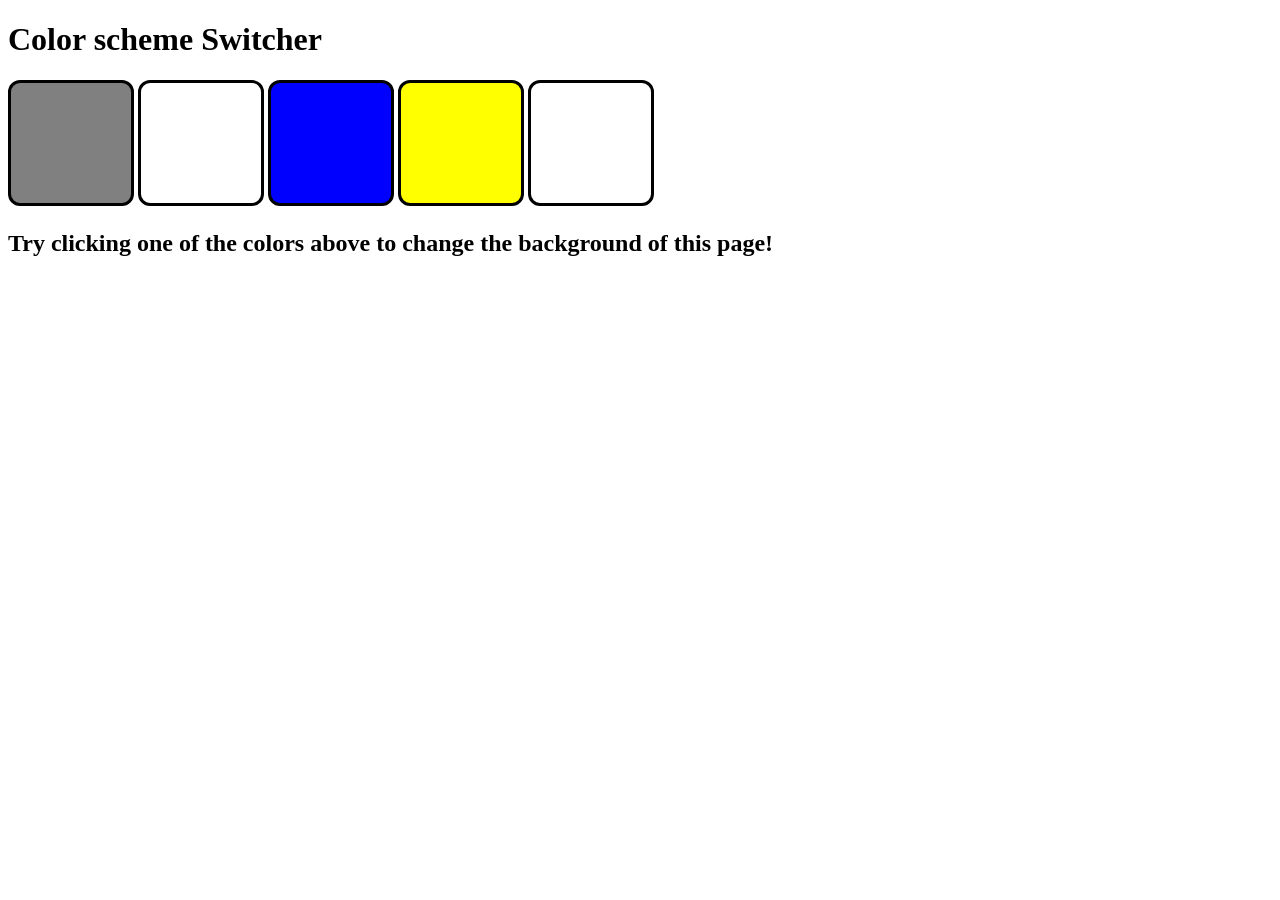
<file: JavaScript/07_projects/01_colourChanger/index.html>
<!doctype html>
<html lang="en">
  <head>
    <meta charset="UTF-8" />
    <meta name="viewport" content="width=device-width, initial-scale=1.0" />
    <link rel="stylesheet" href="style.css" />
    <title>Document</title>
    <style>
      .bg {
        background-color: #2f2f2f;
      }
    </style>
  </head>
  <body class="">
    <div class="canvas">
      <h1>Color scheme Switcher</h1>
      <span class="button" id="grey"></span>
      <span class="button" id="white"></span>
      <span class="button" id="blue"></span>
      <span class="button" id="yellow"></span>
      <span class="button" id="yell"></span>

      <h2>
        Try clicking one of the colors above
        <span>to change the background of this page!</span>
      </h2>
    </div>
    <script src="script.js"></script>
  </body>
</html>
</file>
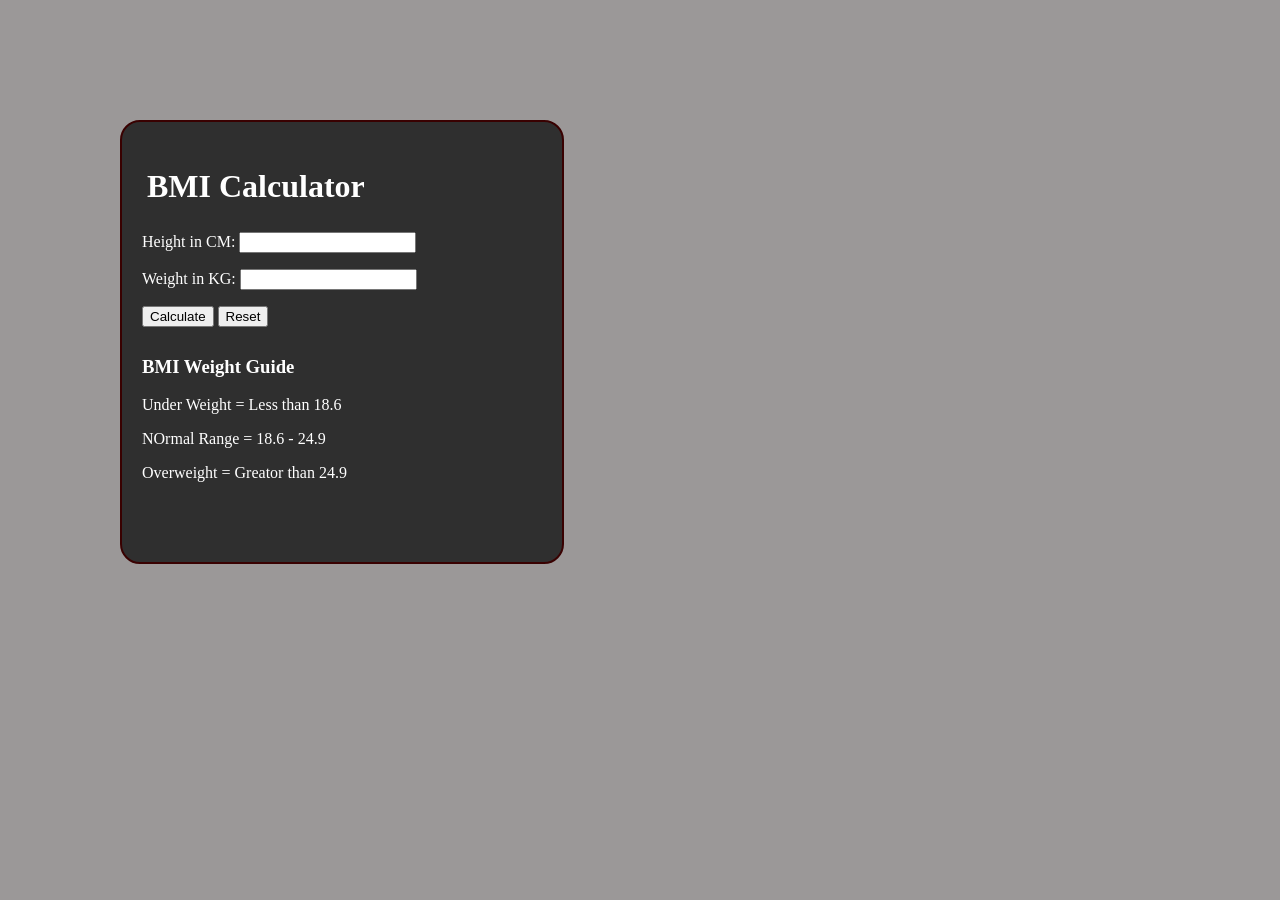
<file: JavaScript/07_projects/02_BMICalculator/index.html>
<!doctype html>
<html lang="en">
  <head>
    <meta charset="UTF-8" />
    <meta name="viewport" content="width=device-width, initial-scale=1.0" />
    <link rel="stylesheet" href="style.css" />
    <title>DOM Project | BMI Calculator</title>
    <style>
      .bg {
        background-color: #9b9898;
        color: #fff;
      }
    </style>
  </head>
  <body class="bg">
    <div class="container">
      <h1 id="heading">BMI Calculator</h1>
      <form action="">
        <p>
          <label for="height">Height in CM: </label
          ><input type="text" id="height" name="height" />
        </p>
        <p>
          <lable>Weight in KG: </lable>
          <input type="text" name="weight" id="weight" />
        </p>
        <button type="submit" style="cursor: pointer">Calculate</button>
        <button type="button" id="reset" style="cursor: pointer">Reset</button>
        <div id="results"></div>
        <dir id="guide"></dir>
        <div id="weight-guide">
          <h3>BMI Weight Guide</h3>
          <p>Under Weight = Less than 18.6</p>
          <p>NOrmal Range = 18.6 - 24.9</p>
          <p>Overweight = Greator than 24.9</p>
        </div>
      </form>
    </div>
  </body>
  <script src="script.js"></script>
</html>
</file>
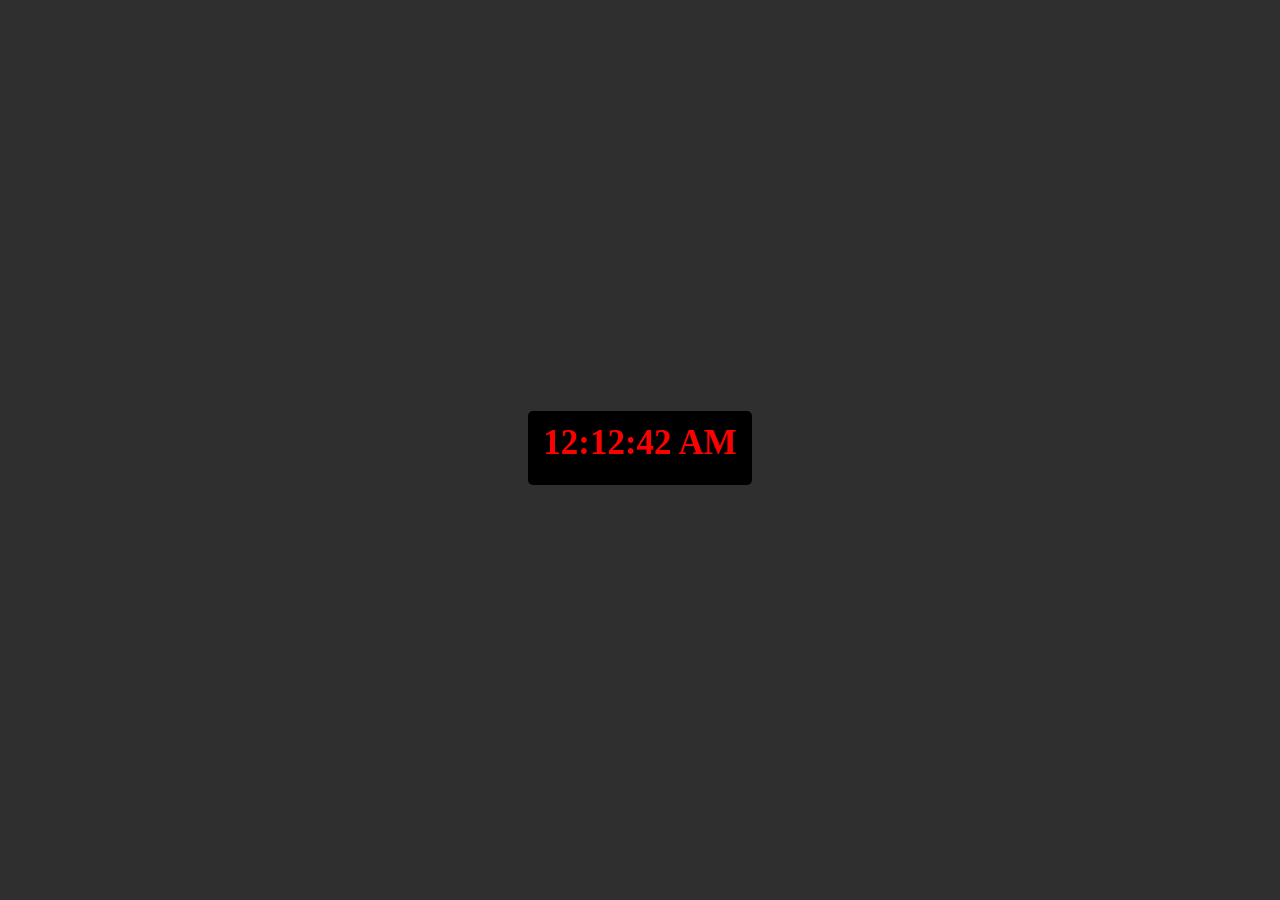
<file: JavaScript/07_projects/03_DigitalClock/index.html>
<!doctype html>
<html lang="en">
  <head>
    <meta charset="UTF-8" />
    <meta name="viewport" content="width=device-width, initial-scale=1.0" />
    <link rel="stylesheet" href="style.css" />
    <title>DOM Project | Digital Clock</title>
  </head>
  <body class="bg">
    <div id="clock"></div>
  </body>
  <script src="script.js"></script>
</html>
</file>
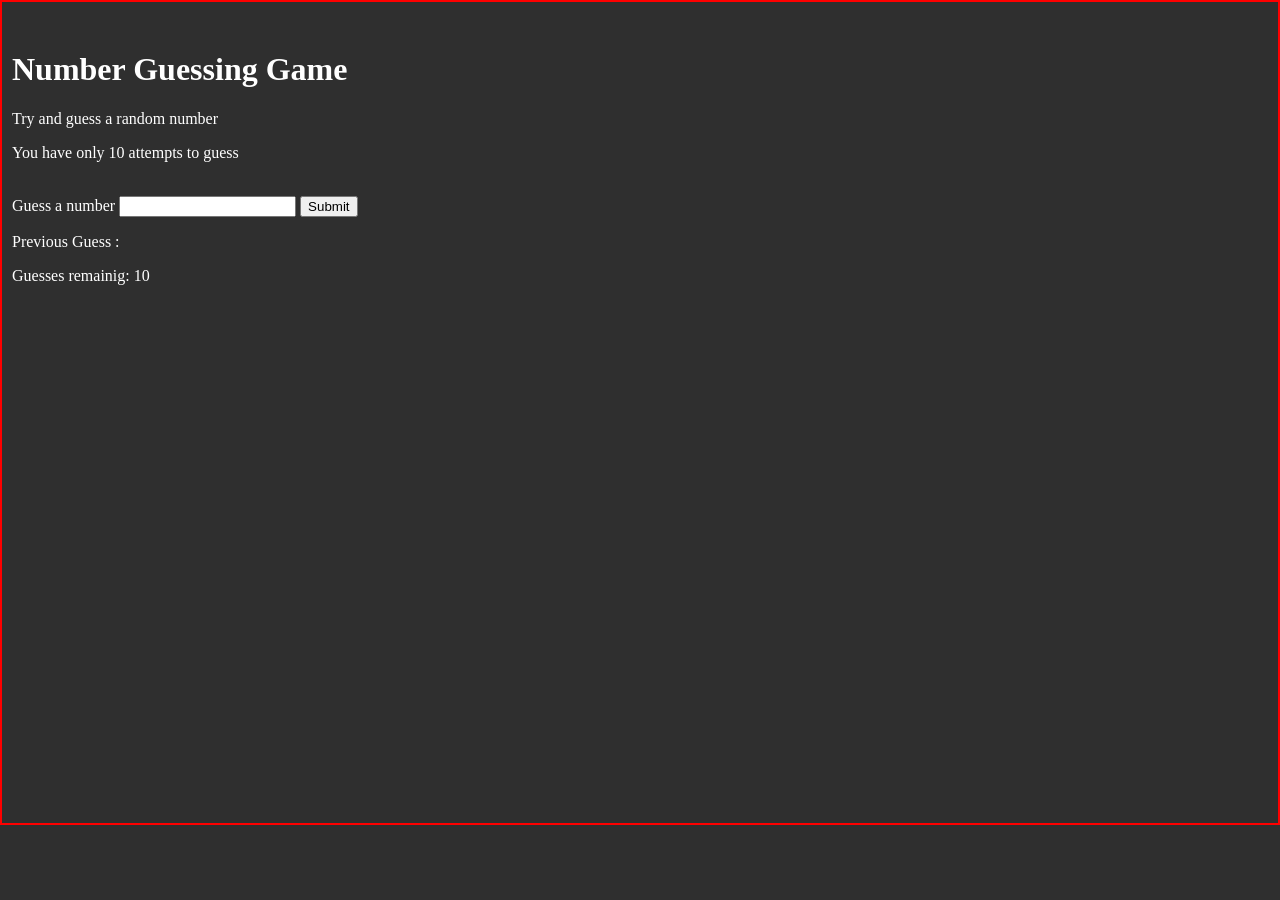
<file: JavaScript/07_projects/04_GuessTheNumber/index.html>
<!doctype html>
<html lang="en">
  <head>
    <meta charset="UTF-8" />
    <meta name="viewport" content="width=device-width, initial-scale=1.0" />
    <link rel="stylesheet" href="style.css" />
    <title>DOM Project | Number Guessing</title>
  </head>
  <body class="bg">
    <br id="wrapper">
      <h1>Number Guessing Game</h1>
      <p>Try and guess a random number</p>
      <p>You have only 10 attempts to guess</p>

    </br>
    <form action="" class="form">
        <label for="guessfield" id="guess">Guess a number</label>
        <input type="text" name="guessField" id="guessField">
        <input type="submit" id="subt" vaue="Submit Guess" class="guessSubmit">
    </form>

    <div class="resultParas">
        <p>Previous Guess : <span class="guesses"></span></p>
        <p>Guesses remainig: <span class="lastResult">10</span></p>
        <p class="lowOrHi"></p>
    </div>
    </div>
  </body>
  <script src="script.js"></script>
</html>
</file>
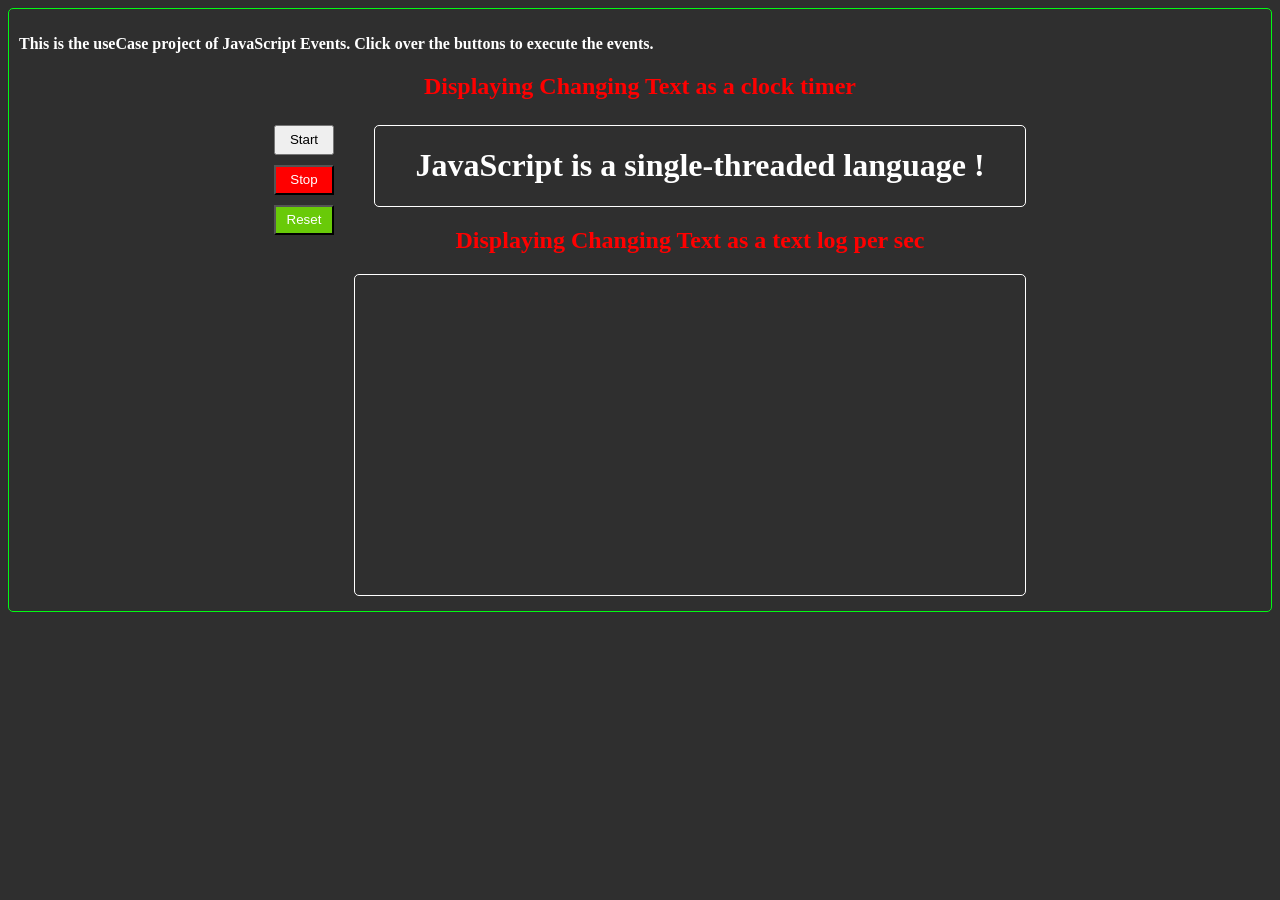
<file: JavaScript/07_projects/05_TextTraversal/index.html>
<!doctype html>
<html lang="en">
  <head>
    <meta charset="UTF-8" />
    <meta name="viewport" content="width=device-width, initial-scale=1.0" />
    <title>Event Project | Text Traversal</title>
    <link rel="stylesheet" href="style.css" />
  </head>
  <body>
    <div id="main">
      <p id="quote">
        This is the useCase project of JavaScript Events. Click over the buttons
        to execute the events.
      </p>
      <h2 class="title">Displaying Changing Text as a clock timer</h2>
      <div id="container">
        <div id="buttons">
          <button id="start" class="start">Start</button>
          <button id="stop" class="stop">Stop</button>
          <button id="reset" class="reset">Reset</button>
        </div>
        <div id="container2">
          <div id="content">
            <h1 id="name">JavaScript is a single-threaded language !</h1>
          </div>
          <div id="log">
            <h2 class="title">
              Displaying Changing Text as a text log per sec
            </h2>
            <div id="logs"></div>
          </div>
        </div>
      </div>
    </div>
  </body>
  <script src="script.js"></script>
</html>
</file>
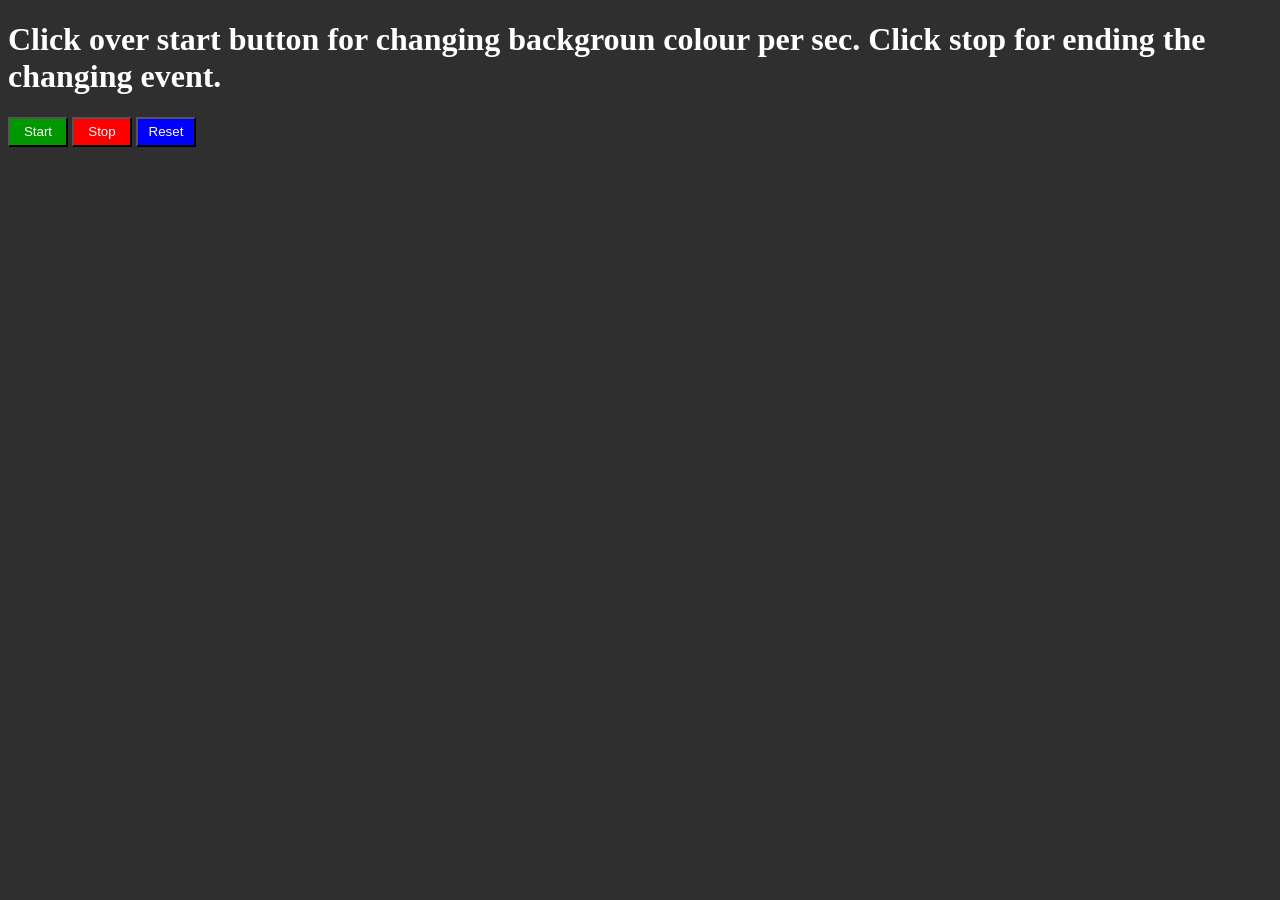
<file: JavaScript/07_projects/06_BackgroundColorChanger/index.html>
<!doctype html>
<html lang="en">
  <head>
    <meta charset="UTF-8" />
    <meta name="viewport" content="width=device-width, initial-scale=1.0" />
    <title>DOM project | Background Colour Changer</title>
    <link rel="stylesheet" href="./style.css" />
  </head>
  <body>
    <div id="container">
      <h1>
        Click over start button for changing backgroun colour per sec. Click
        stop for ending the changing event.
      </h1>
      <div id="buttons">
        <button id="start" class="start">Start</button>
        <button id="stop">Stop</button>
        <button id="reset">Reset</button>
      </div>
    </div>
  </body>
  <script src="script.js"></script>
</html>
</file>
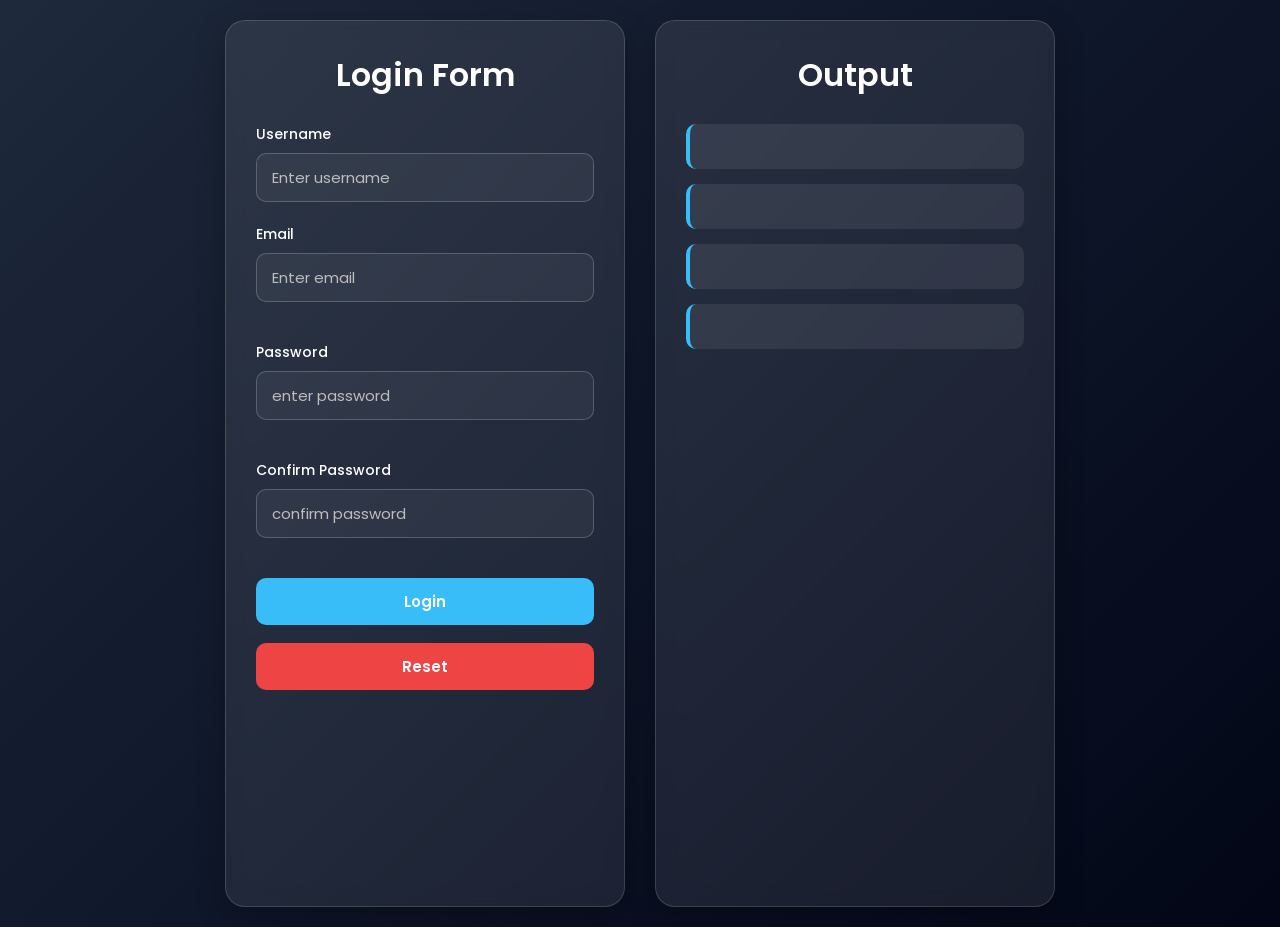
<file: JavaScript/07_projects/07_authentication/index.html>
<!doctype html>
<html lang="en">
  <head>
    <meta charset="UTF-8" />
    <meta name="viewport" content="width=device-width, initial-scale=1.0" />
    <title>Login Project</title>
    <link rel="stylesheet" href="style.css" />
  </head>
  <body>
    <div id="main">
      <div id="container">
        <h1 class="title">Login Form</h1>
        <form action="" id="form">
          <div>
            <label for="username">Username</label>
            <input
              type="text"
              placeholder="Enter username"
              name="username"
              id="username"
            />
            <p class="error"></p>
          </div>
          <div>
            <label for="email">Email</label>
            <input
              type="text"
              placeholder="Enter email"
              name="email"
              id="email"
            />
          </div>
          <p class="error"></p>
          <div>
            <label for="password">Password</label>
            <input
              type="text"
              placeholder="enter password"
              name="password"
              id="password"
            />
          </div>
          <p class="error"></p>
          <div>
            <label for="confirmpassword">Confirm Password</label>
            <input
              type="text"
              placeholder="confirm password"
              name="confirmpassword"
              id="confirmPassword"
            />
          </div>
          <p class="error"></p>
          <button type="submit">Login</button>
          <button type="button" id="reset">Reset</button>
        </form>
      </div>
      <div id="container2">
        <h1 id="output">Output</h1>
        <div id="formValue">
          <p id="name"></p>
          <p id="mail"></p>
          <p id="key"></p>
          <p id="ckey"></p>
        </div>
      </div>
    </div>
  </body>
  <script src="script.js"></script>
</html>
</file>
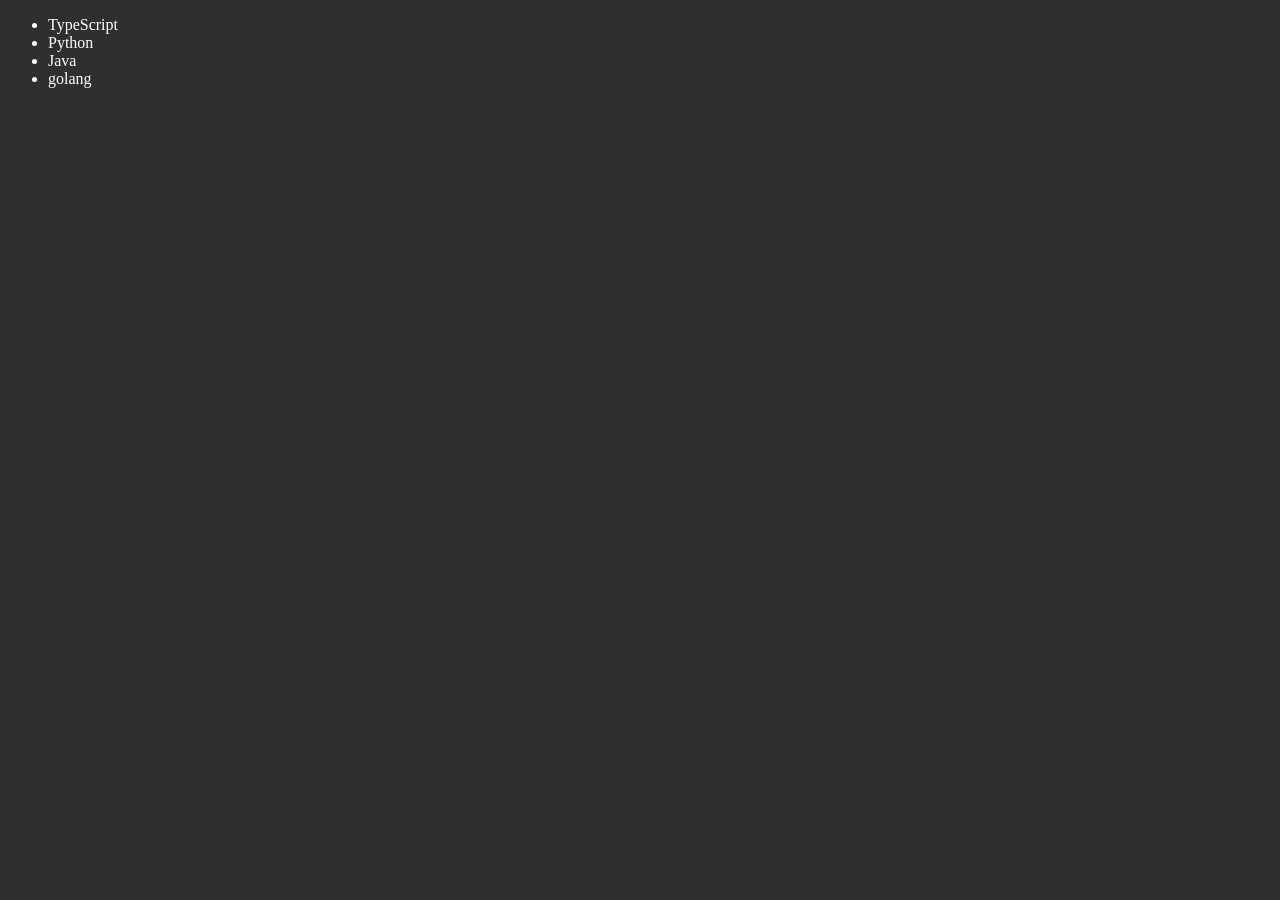
<file: JavaScript/06_DOM/four.html>
<!doctype html>
<html lang="en">
  <head>
    <meta charset="UTF-8" />
    <title>DOM Learning | Part 4</title>
    <style>
      .bg {
        background-color: #2f2f2f;
        color: #fff;
      }
    </style>
  </head>
  <body class="bg">
    <ul class="language">
      <li>JavaScript</li>
    </ul>
  </body>
  <script>
    function addLanguage(langName) {
      const li = document.createElement("li");
      li.innerHTML = `${langName}`;
      document.querySelector(".language").appendChild(li);
    }
    addLanguage("Python");
    addLanguage("Java");

    //inserting list optimizingly{Best approach}
    function addOptimizedLanguage(langName) {
      const li = document.createElement("li");
      li.appendChild(document.createTextNode(langName));
      document.querySelector(".language").appendChild(li);
    }
    addOptimizedLanguage("golang");
    addOptimizedLanguage("ruby");

    //Editing inside the elements: {replace Python with Node}
    const li = document.querySelector("li:nth-child(2)");
    console.log(li);
    // li.innerHTML = "Node";  // less optimal
    const newText = document.createElement("li");
    newText.textContent = "Node";
    // li.replaceWith(newText);   //value replaced

    //Second Edit {Not in practice}
    const firstLang = document.querySelector("li:first-child");
    console.log(firstLang);
    firstLang.outerHTML = "<li>TypeScript</li>";

    //remove
    const lastLang = document.querySelector("li:last-child");
    console.log(lastLang);
    lastLang.remove();
  </script>
</html>
</file>
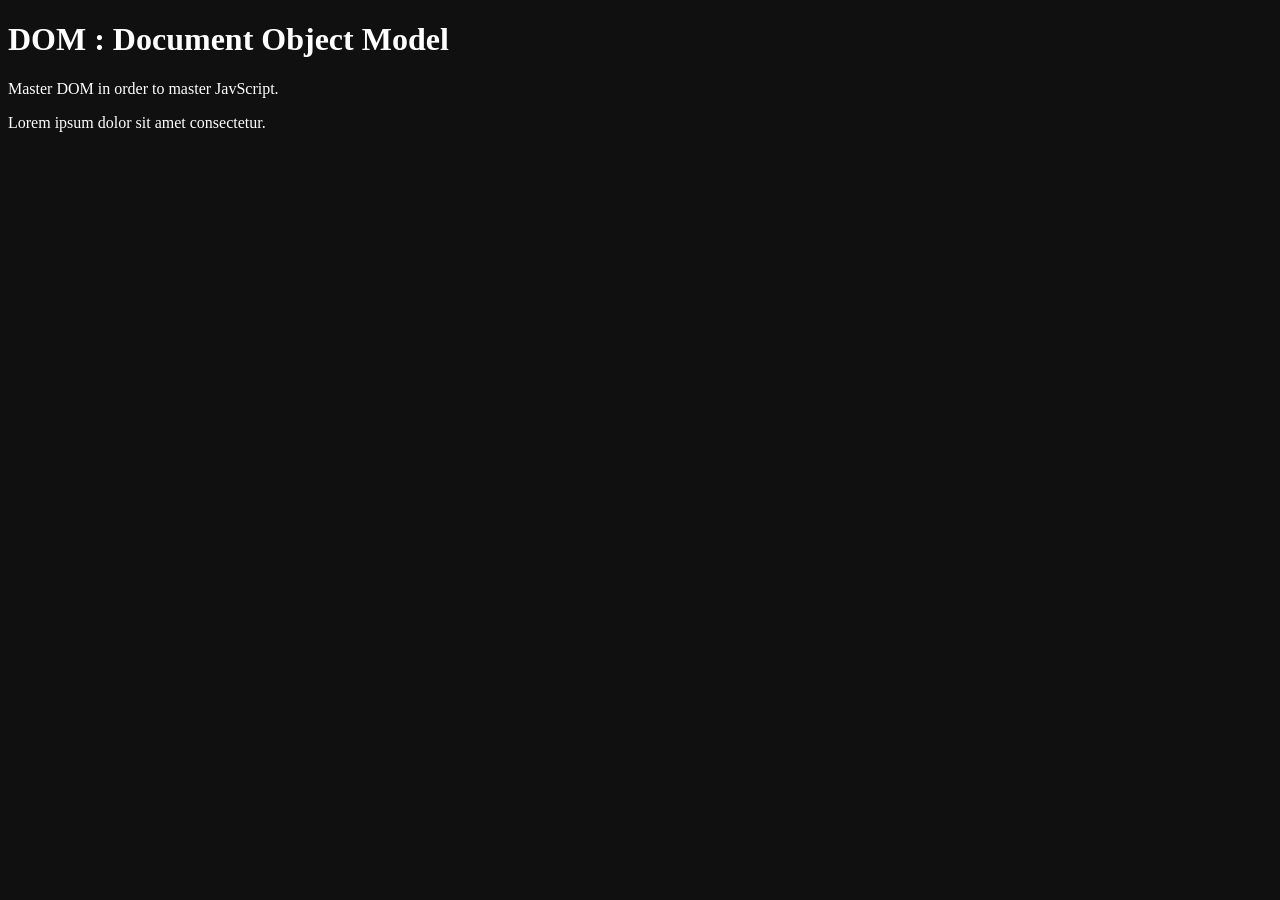
<file: JavaScript/06_DOM/one.html>
<!doctype html>
<html lang="en">
  <head>
    <meta charset="UTF-8" />
    <title>DOM Learning</title>
    <style>
      .bg-color {
        background-color: rgba(0, 0, 0, 0.936);
        color: #fff;
      }
    </style>
  </head>
  <body class="bg-color">
    <div>
      <h1 id="title" class="heading">DOM : Document Object Model</h1>
      <p>Master DOM in order to master JavScript.</p>
      <p>Lorem ipsum dolor sit amet consectetur.</p>
    </div>
  </body>
</html>
</file>
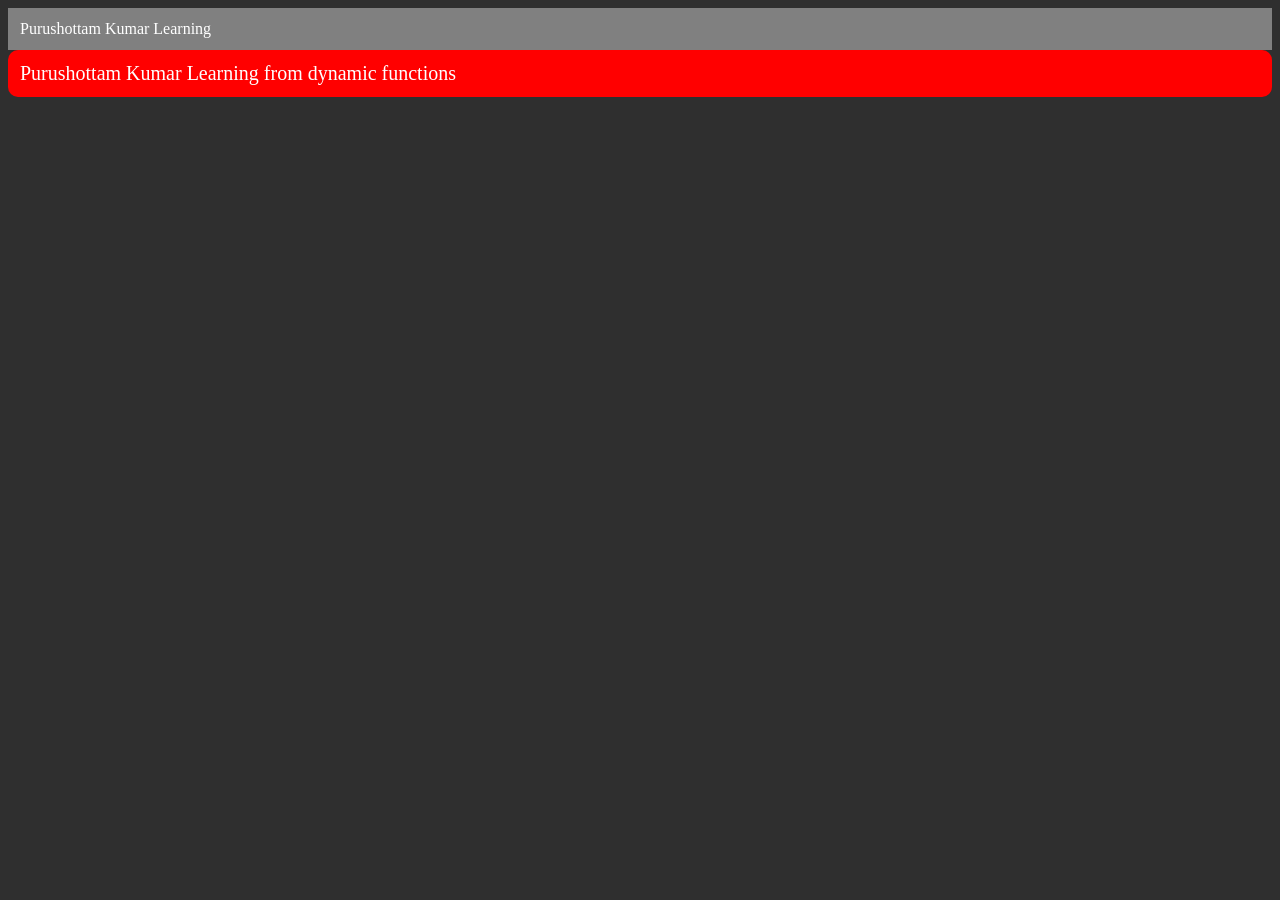
<file: JavaScript/06_DOM/third.html>
<!doctype html>
<html lang="en">
  <head>
    <meta charset="UTF-8" />
    <title>DOM Learning | Part 3</title>
    <style>
      .bg {
        background-color: #2f2f2f;
        color: #fff;
      }
    </style>
  </head>
  <body class="bg"></body>
  <script>
    const div = document.createElement("div"); //create a div element
    console.log(div);
    div.className = "main"; //set class name
    div.id = Math.round(Math.random() * 10 + 1); // set id
    div.Attribute = ("title", "generated title");
    div.style.backgroundColor = "gray";
    div.style.padding = "12px";
    // div.innerText = "Purushottam Kumar Learning"
    const addText = document.createTextNode("Purushottam Kumar Learning");
    div.appendChild(addText);

    document.body.appendChild(div);

    // ++++++++++++{function creation: creating a div element}+++++++++++
    function addDiv(text, id, className, styles = {}) {
      const div = document.createElement("div"); //create a div
      const divText = document.createTextNode(text); //create a textNode to attch text
      div.appendChild(divText); //attaching text into the div element
      div.id = id;
      div.className = className;
      Object.assign(div.style, styles); // Apply styles dynamically
      document.body.appendChild(div); // attaching div element to th page by appending inside the body tag children
    }

    addDiv(
      "Purushottam Kumar Learning from dynamic functions",
      "main-div",
      "main",
      {
        backgroundColor: "red",
        color: "white",
        padding: "12px",
        borderRadius: "10px",
        fontSize: "20px",
      },
    );
  </script>
</html>
</file>
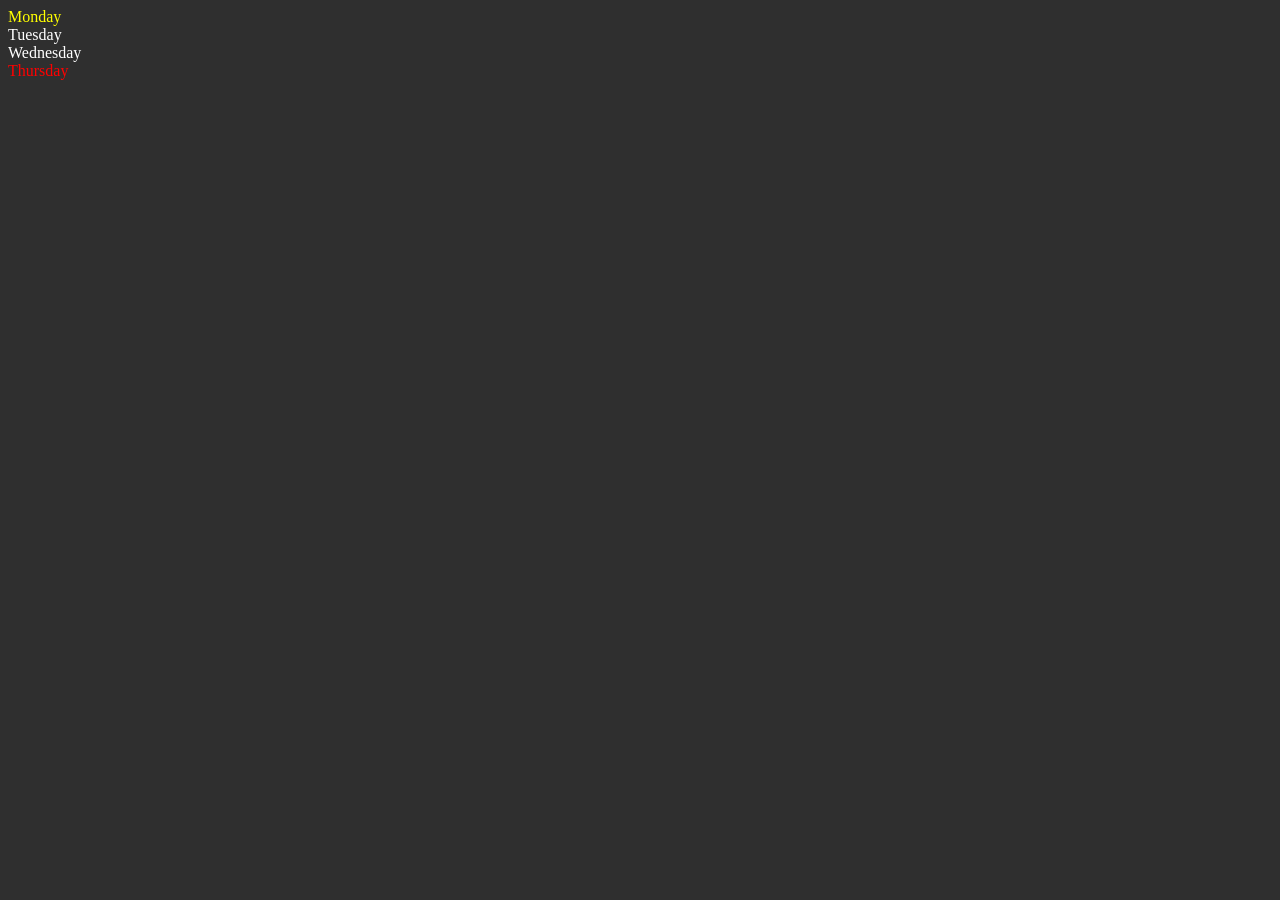
<file: JavaScript/06_DOM/two.html>
<!doctype html>
<html lang="en">
  <head>
    <meta charset="UTF-8" />
    <title>DOM Learning| Part 2</title>
    <style>
      .bg {
        background-color: #2f2f2f;
        color: #fff;
      }
    </style>
  </head>
  <body class="bg">
    <div class="parent">
      <div class="day">Monday</div>
      <div class="day">Tuesday</div>
      <div class="day">Wednesday</div>
      <div class="day">Thursday</div>
    </div>
  </body>
  <script>
    const parent = document.querySelector(".parent");
    console.log(parent);
    console.log(parent.children); //all days [HTMLCollection]
    console.log(parent.children[2]); //wednesday
    console.log(parent.children[0]); //Monday
    console.log(parent.children[3].innerHTML); //thursday

    // looping

    for (let i = 0; i < parent.children.length; i++) {
      console.log(parent.children[i].innerHTML);
    }

    parent.children[3].style.color = "red";
    parent.children[0].style.color = "yellow";

    //JS Properties
    console.log(parent.firstElementChild); //Monday
    console.log(parent.lastElementChild); //Thursday

    //child to parent movement
    const dayOne = document.querySelector(".day");
    console.log(dayOne);
    console.log(dayOne.parentElement);
    console.log(dayOne.nextElementSibling);

    console.log("NODES: ", parent.childNodes);
  </script>
</html>
</file>
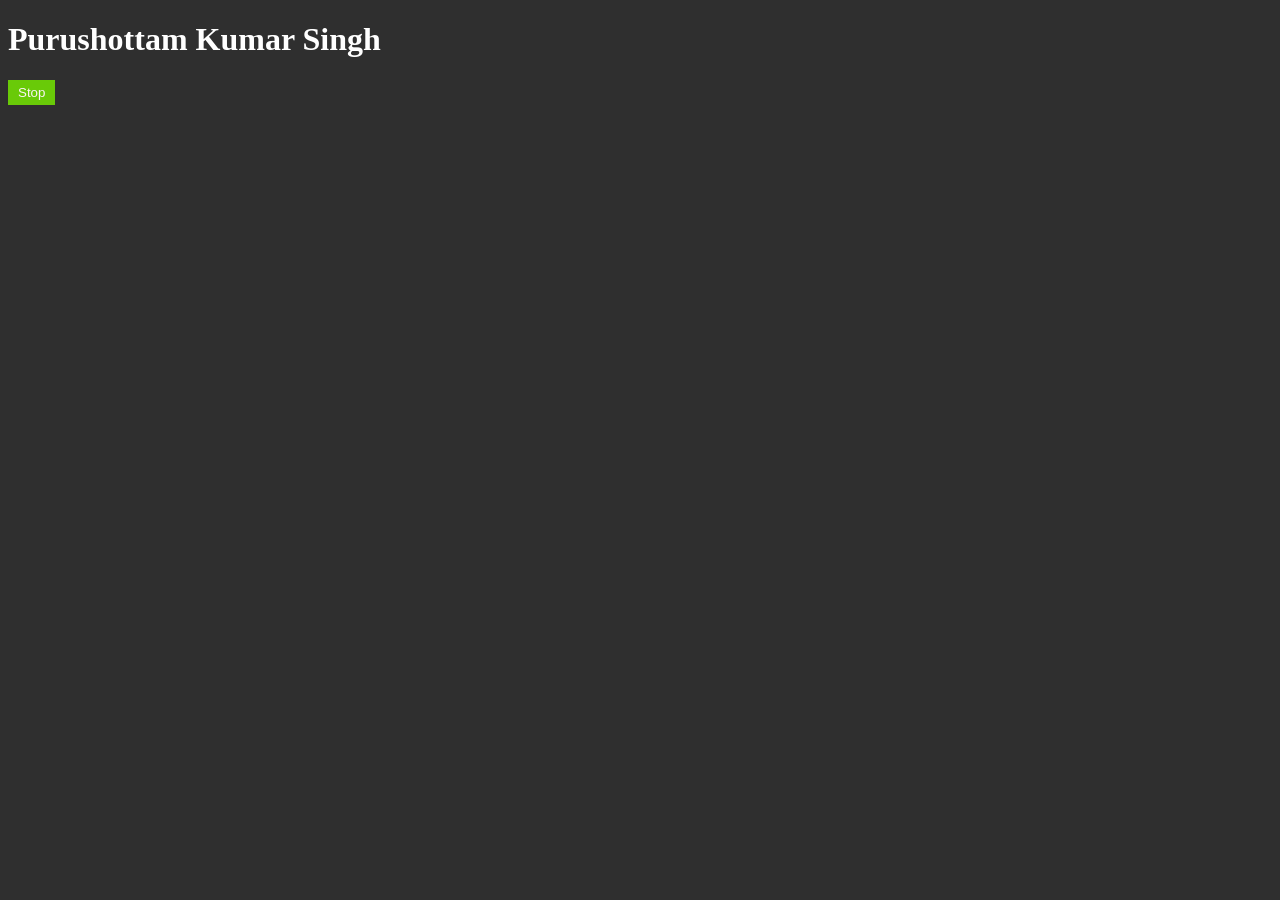
<file: JavaScript/09_async_code/one.html>
<!doctype html>
<html lang="en">
  <head>
    <meta charset="UTF-8" />
    <meta name="viewport" content="width=device-width, initial-scale=1.0" />
    <title>Async Code Concepts | one</title>
    <style>
      body {
        background-color: #2f2f2f;
        color: #fff;
      }
      #stop {
        background-color: #69ca08;
        color: #faf4f4;
        border: none;
        padding: 5px 10px;
        cursor: pointer;
      }
    </style>
  </head>
  <body>
    <h1 id="name">Purushottam Kumar Singh</h1>
    <button id="stop">Stop</button>
  </body>
  <script>
    // setTimeout(call back), clearTimeout(call back), setInterval(call back)

    const sayName = function () {
      console.log("Purushottam Kumar");
    };

    const setName = function () {
      document.getElementById("name").innerHTML = "Kunwar Nikhil Singh";
    };

    setTimeout(sayName, 2000);
    const stopName = setTimeout(setName, 2000); //will change the name present inside H1 after 2 sec

    // stop the name changing by clicking over stop button before 2 sec
    document.querySelector("#stop").addEventListener("click", (e) => {
      clearTimeout(stopName);
      console.log(`STOPPED`);
    });
  </script>
</html>
</file>
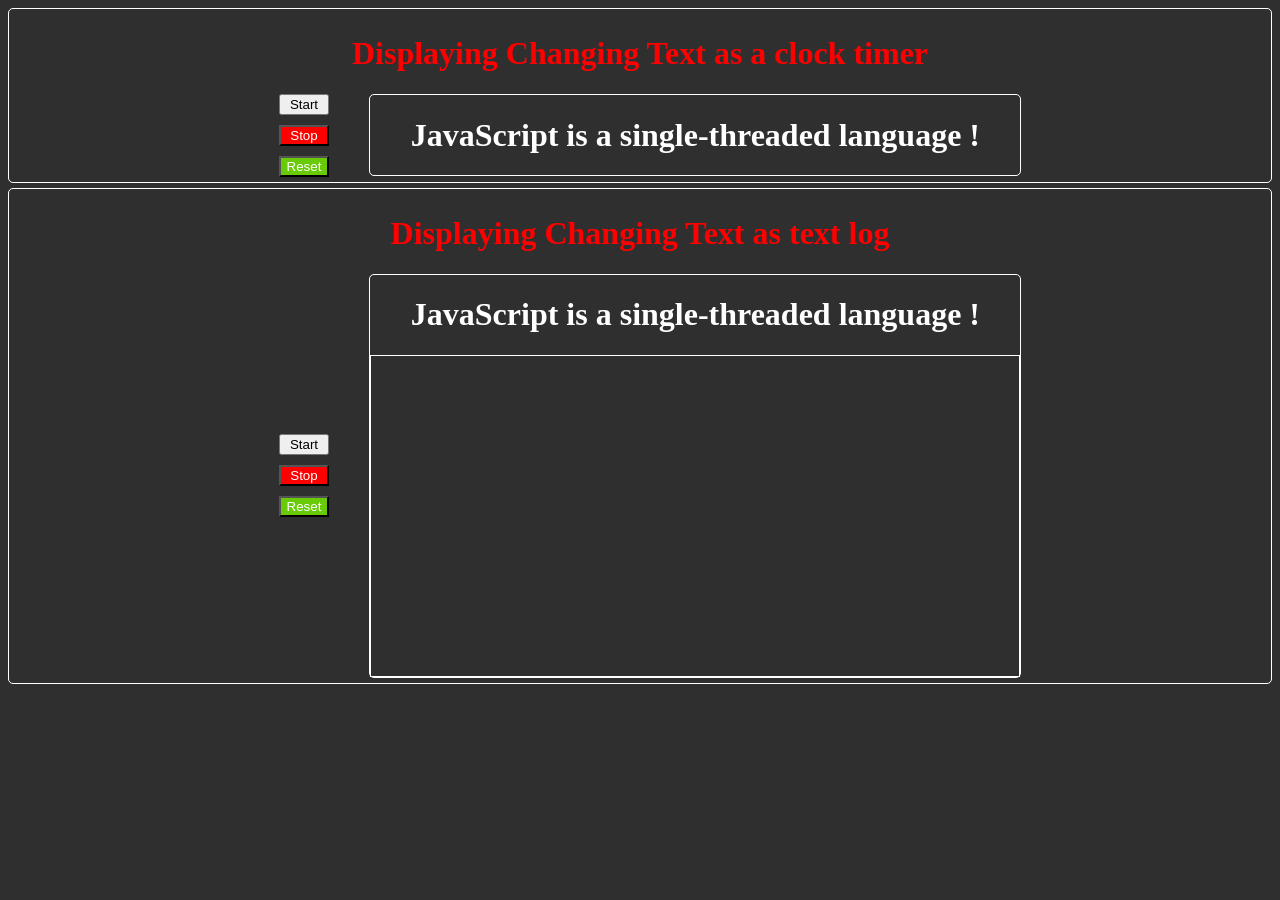
<file: JavaScript/09_async_code/two.html>
<!doctype html>
<html lang="en">
  <head>
    <meta charset="UTF-8" />
    <meta name="viewport" content="width=device-width, initial-scale=1.0" />
    <title>Async Code Concepts | two</title>
    <style>
      body {
        background-color: #2f2f2f;
        color: #fff;
      }
      .stop {
        background-color: red;
        color: #fff;
        cursor: pointer;
      }
      .start {
        cursor: pointer;
      }
      .reset {
        cursor: pointer;
        background-color: #69ca08;
        color: #fff;
      }
      #main {
        padding: 5px;
        margin-top: 5px;
        border: 1px solid #fff;
        border-radius: 5px;
      }
      #container {
        display: flex;
        justify-content: center;
        align-items: center;
        gap: 20px;
      }
      #buttons {
        display: flex;
        flex-direction: column;
        gap: 10px;
        margin-left: 20px;
      }
      #content {
        margin-left: 20px;
        width: 650px;
        border: 1px solid #fff;
        border-radius: 5px;
      }
      #title {
        text-align: center;
        color: red;
      }
      #logs {
        height: 300px;
        overflow-y: auto;
        border: 1px solid white;
        padding: 10px;
      }
      h1 {
        text-align: center;
      }
    </style>
  </head>
  <body>
    <div id="main">
      <h1 id="title">Displaying Changing Text as a clock timer</h1>
      <div id="container">
        <div id="buttons">
          <button id="start" class="start">Start</button>
          <button id="stop" class="stop">Stop</button>
          <button id="reset" class="reset">Reset</button>
        </div>
        <div id="content">
          <h1 id="name">JavaScript is a single-threaded language !</h1>
        </div>
      </div>
    </div>

    <div id="main">
      <h1 id="title">Displaying Changing Text as text log</h1>
      <div id="container">
        <div id="buttons">
          <button id="start1" class="start">Start</button>
          <button id="stop1" class="stop">Stop</button>
          <button id="reset1" class="reset">Reset</button>
        </div>
        <div id="content">
          <h1 id="name1">JavaScript is a single-threaded language !</h1>
          <div class="logs" id="logs"></div>
        </div>
      </div>
    </div>
  </body>
  <script>
    // setTimeout(call back), clearTimeout(call back), setInterval(call back), clearInterval(call back)

    const start = document.getElementById("start");
    const stop = document.getElementById("stop");
    const reset = document.getElementById("reset");
    const start1 = document.getElementById("start1");
    const stop1 = document.getElementById("stop1");
    const reset1 = document.getElementById("reset1");
    const logs = document.getElementById("logs");
    const newText = document.getElementById("name");
    const newText1 = document.getElementById("name1");

    let intervalId;
    let intervalId1;

    // const sayName = function () {
    //   console.log(
    //     "JS is also an Async language!",
    //     new Date().toLocaleTimeString(),
    //   );
    // };

    const changeText = function () {
      newText.innerHTML = `JS is also an Async language! [${new Date().toLocaleTimeString()}]`;
    };

    start.addEventListener("click", function () {
      if (!intervalId) {
        // console.log("Started", new Date().toLocaleTimeString());
        intervalId = setInterval(changeText, 1000);
      }
    });

    stop.addEventListener("click", function () {
      //   console.log("Stopped", new Date().toLocaleTimeString());
      clearInterval(intervalId);
      intervalId = null;
    });

    reset.addEventListener("click", function () {
      //   console.log("Reset", new Date().toLocaleTimeString());
      clearInterval(intervalId);
      intervalId = null;
      newText.innerHTML = "JavaScript is a single-threaded language !";
    });

    const changeText1 = function () {
      const h1 = document.createElement("h1");
      h1.innerHTML = `JS is also an Async language! [${new Date().toLocaleTimeString()}]`;
      logs.appendChild(h1);
      logs.scrollTop = logs.scrollHeight;
    };

    start1.addEventListener("click", function () {
      if (!intervalId1) {
        intervalId1 = setInterval(changeText1, 1000);
      }
    });

    stop1.addEventListener("click", function () {
      clearInterval(intervalId1);
      intervalId1 = null;
    });

    reset1.addEventListener("click", function () {
      clearInterval(intervalId1);
      intervalId1 = null;
      const a = (logs.innerHTML = "");
      console.log(a);
    });
  </script>

  <!-- reset methods : logs.replaceChildren(); while (logs.firstChild) {
  logs.removeChild(logs.firstChild);} -->
</html>
</file>
<file: JavaScript/07_projects/01_colourChanger/style.css>
/* Container Styling */

.container {
  display: flex;
  gap: 20px;
  margin-top: 50px;
  justify-content: center;
}

/* Common Button Styling */

.button {
  width: 120px;
  height: 120px;
  border: 3px solid black;
  display: inline-block;
  cursor: pointer;
  border-radius: 12px;
}

/* Individual Colors */

#grey {
  background-color: grey;
}

#white {
  background-color: white;
}

#blue {
  background-color: blue;
}

#yellow {
  background-color: yellow;
}
</file>
<file: JavaScript/07_projects/02_BMICalculator/style.css>
body {
  justify-items: center;
  padding: 7rem;
}
.container {
  border: 2px solid rgb(57, 1, 1);
  background-color: #2f2f2f;
  border-radius: 20px;
  padding: 20px;
  width: 400px;
  height: 400px;
  justify-items: center;
}

#heading {
  padding: 5px;
  font-weight: 800;
  font: bold;
}
#results {
  padding: 5px;
  color: red;
}
#guide {
  background-color: aliceblue;
  color: #000;
  font: bold;
  font-weight: 800;
}
</file>
<file: JavaScript/07_projects/03_DigitalClock/style.css>
body {
  margin: 0;
  height: 99.5vh;
  display: flex;
  justify-content: center;
  align-items: center;
}

.bg {
  background-color: #2f2f2f;
  color: #fff;
}
#clock {
  border: 2px solid black;
  border-radius: 5px;
  background-color: black;
  color: red;

  padding: 10px;
  height: 50px;
  width: 200px;
  text-align: center;
  font-size: 35px;
  font-weight: bold;
}
</file>
<file: JavaScript/07_projects/04_GuessTheNumber/style.css>
.bg {
  background-color: #2f2f2f;
  color: #fff;
  margin: 0;
  padding: 10px;
  height: 89vh;
  /* display: flex; */
  justify-content: center;
  align-items: center;
  border: 2px solid red;
}
</file>
<file: JavaScript/07_projects/05_TextTraversal/style.css>
body {
  background-color: #2f2f2f;
  color: #fff;
}
.stop {
  background-color: red;
  color: #fff;
  cursor: pointer;
  width: 60px;
  height: 30px;
}
.start {
  cursor: pointer;
  width: 60px;
  height: 30px;
}
.reset {
  cursor: pointer;
  background-color: #69ca08;
  color: #fff;
  width: 60px;
  height: 30px;
}
#main {
  padding: 10px;
  margin-top: 5px;
  border: 1px solid #02fa13;
  border-radius: 5px;
}
#container {
  display: flex;
  padding: 5px;
  justify-content: center;
  /* align-items: center; */
  gap: 20px;
}

#log {
  margin-top: 5px;
}
#buttons {
  display: flex;
  flex-direction: column;
  gap: 10px;
  margin-left: 20px;
}
#content {
  margin-left: 20px;
  width: 650px;
  border: 1px solid #fff;
  border-radius: 5px;
}
.title {
  text-align: center;
  color: red;
}
#logs {
  height: 300px;
  overflow-y: auto;
  border: 1px solid white;
  border-radius: 5px;
  padding: 10px;
}
h1 {
  text-align: center;
}
#quote {
  font-weight: 800;
}
</file>
<file: JavaScript/07_projects/06_BackgroundColorChanger/style.css>
body {
  background-color: #2f2f2f;
  color: #fff;
}
#stop {
  background-color: red;
  color: #fff;
  cursor: pointer;
  width: 60px;
  height: 30px;
}
#start {
  background-color: rgb(1, 151, 1);
  color: white;
  cursor: pointer;
  width: 60px;
  height: 30px;
}
#reset {
  background-color: blue;
  color: white;
  cursor: pointer;
  width: 60px;
  height: 30px;
}
</file>
<file: JavaScript/07_projects/07_authentication/style.css>
/* Google Font */
@import url("https://fonts.googleapis.com/css2?family=Poppins:wght@300;400;500;600&display=swap");

* {
  margin: 0;
  padding: 0;
  box-sizing: border-box;
  font-family: "Poppins", sans-serif;
}

body {
  min-height: 90vh;

  display: flex;
  justify-content: center;
  align-items: center;

  background: linear-gradient(135deg, #1e293b, #0f172a, #020617);

  padding: 20px;
}

/* Main Layout */
#main {
  display: flex;
  gap: 30px;
  flex-wrap: wrap;
  justify-content: center;
}

/* Cards */
#container,
#container2 {
  width: 400px;
  height: 98.5vh;
  background: rgba(255, 255, 255, 0.08);

  backdrop-filter: blur(10px);

  border: 1px solid rgba(255, 255, 255, 0.15);

  border-radius: 20px;

  padding: 30px;

  box-shadow: 0 10px 30px rgba(0, 0, 0, 0.3);

  color: white;
}

/* Heading */
.title,
#output {
  text-align: center;
  margin-bottom: 25px;
  font-size: 2rem;
  font-weight: 600;
}

/* Form Layout */
#form {
  display: flex;
  flex-direction: column;
  gap: 18px;
}

/* Label */
label {
  display: block;
  margin-bottom: 8px;
  font-size: 14px;
  font-weight: 500;
}

/* Inputs */
input {
  width: 100%;

  padding: 12px 15px;

  border: 1px solid rgba(255, 255, 255, 0.2);

  border-radius: 10px;

  background: rgba(255, 255, 255, 0.05);

  color: white;

  font-size: 15px;

  transition: all 0.3s ease;
}

input::placeholder {
  color: #bdbdbd;
}

input:focus {
  outline: none;

  border-color: #38bdf8;

  box-shadow: 0 0 10px rgba(56, 189, 248, 0.5);
}

/* Error Message */
.error {
  color: #ff6b6b;
  font-size: 13px;
  margin-top: 4px;
}

/* Buttons */
button {
  padding: 12px;

  border: none;

  border-radius: 10px;

  cursor: pointer;

  font-size: 15px;
  font-weight: 600;

  transition: 0.3s ease;
}

/* Login Button */
button[type="submit"] {
  background: #38bdf8;
  color: white;
}

button[type="submit"]:hover {
  background: #0ea5e9;
  transform: translateY(-2px);
}

/* Reset Button */
#reset {
  background: #ef4444;
  color: white;
}

#reset:hover {
  background: #dc2626;
  transform: translateY(-2px);
}

/* Output Section */
#formValue {
  display: flex;
  flex-direction: column;
  gap: 15px;
}

#formValue p {
  background: rgba(255, 255, 255, 0.08);

  padding: 12px;

  border-radius: 10px;

  border-left: 4px solid #38bdf8;

  min-height: 45px;
}

/* Responsive */
@media (max-width: 900px) {
  #main {
    flex-direction: column;
    align-items: center;
  }

  #container,
  #container2 {
    width: 100%;
    max-width: 450px;
  }
}

/* body {
  background-color: #2f2f2f;
  color: white;
  display: flex;
  justify-content: center;
  align-items: center;
  height: 97vh;
}
#main {
  display: flex;
}
#container {
  height: 60vh;
  border: 2px solid white;
  border-radius: 5px;
  padding: 5px;
}
#form {
  padding: 5px;
  justify-content: center;
  align-items: center;
}

#container2 {
  border: 2px solid white;
  border-radius: 5px;
  padding: 10px;
}
#formValue {
  padding: 10px;
}
h1 {
  justify-items: center;
}
.error {
  color: red;
} */
</file>
